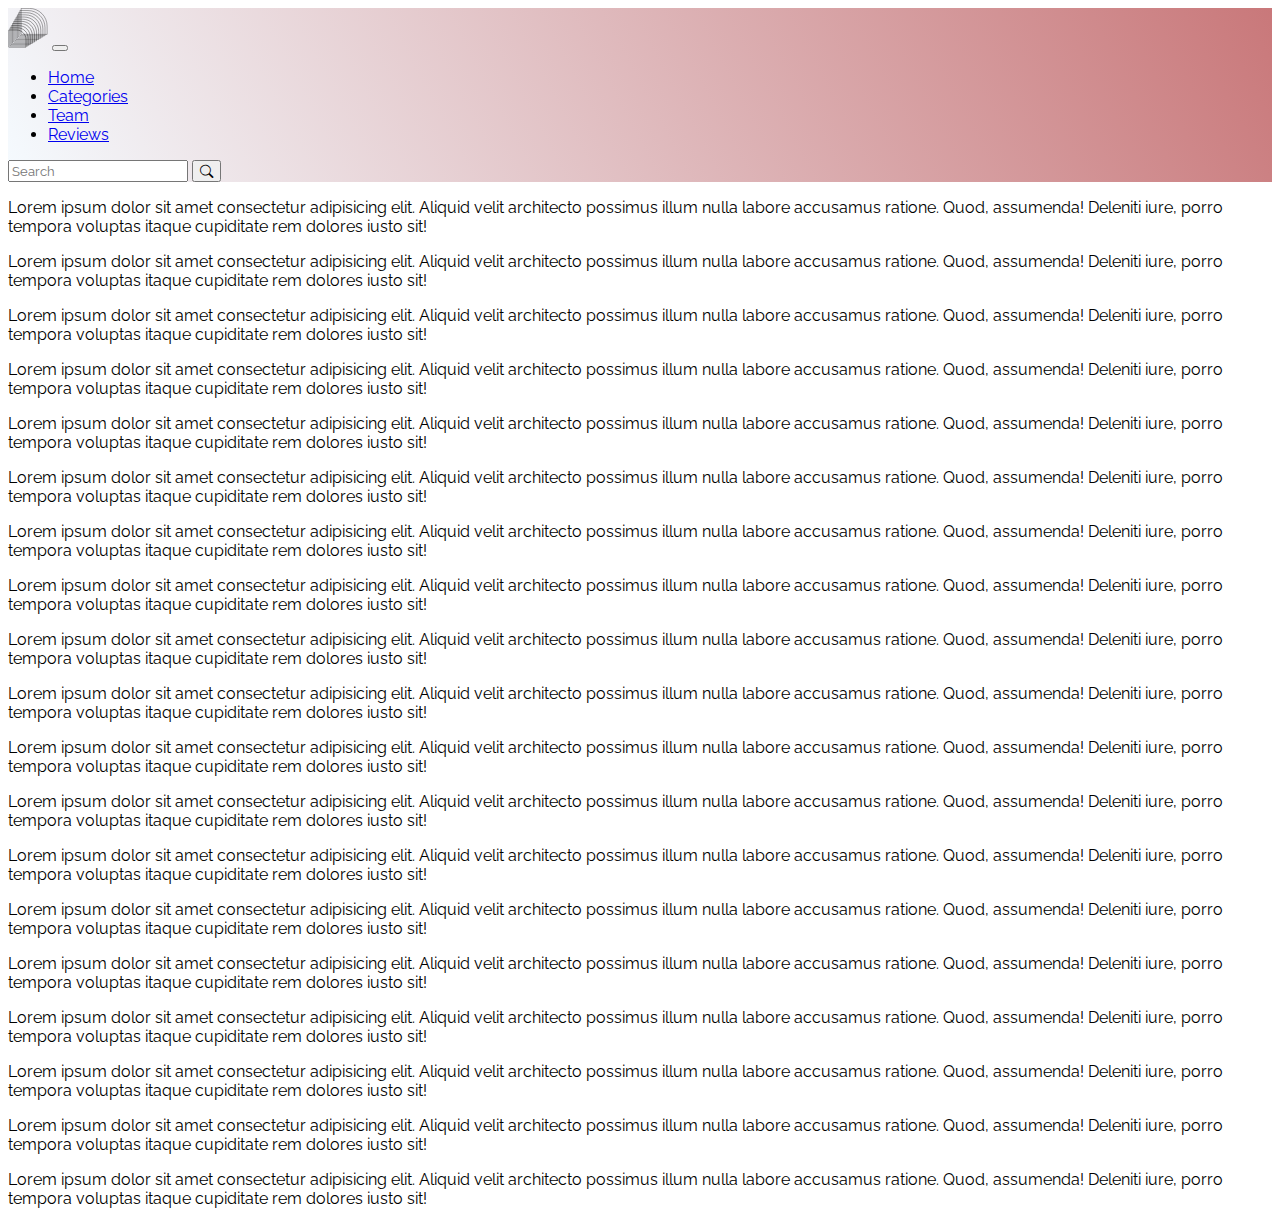
<file: index.html>
<!doctype html>
<html lang="en">
  <head>
    <meta charset="utf-8">
    <meta name="viewport" content="width=device-width, initial-scale=1">
    <title>Bootstrap demo</title>
    <link href="https://cdn.jsdelivr.net/npm/bootstrap@5.2.3/dist/css/bootstrap.min.css" rel="stylesheet" integrity="sha384-rbsA2VBKQhggwzxH7pPCaAqO46MgnOM80zW1RWuH61DGLwZJEdK2Kadq2F9CUG65" crossorigin="anonymous">
    
    <link rel="stylesheet" href="./style.css">
    <link rel="stylesheet" href="https://cdn.jsdelivr.net/npm/bootstrap-icons@1.10.2/font/bootstrap-icons.css">
    <!--FONT-->
    <link rel="preconnect" href="https://fonts.googleapis.com">
    <link rel="preconnect" href="https://fonts.gstatic.com" crossorigin>
    <link href="https://fonts.googleapis.com/css2?family=Raleway:wght@300&display=swap" rel="stylesheet">
   </head>
  <body>
    <header>
        <a href="#" class="scrollTop h2" id="scroll-top">
            <i class="bi bi-arrow-up-square-fill text-dark"></i>
        </a>
        <nav class="navbar navbar-expand-lg bg_nav">
            <div class="container-fluid">
              <a class="navbar-brand" href="#"><svg id="logo-68" width="40" height="40" viewBox="0 0 50 50" fill="none" xmlns="http://www.w3.org/2000/svg"><path class="stroke" d="M48.9 33H16.4V0.469971H26.62C32.529 0.469971 38.1961 2.81732 42.3744 6.99563C46.5527 11.1739 48.9 16.8409 48.9 22.75V33Z" stroke="black" stroke-width="0.43" stroke-miterlimit="10"></path><path class="stroke" d="M46.26 34.5799H14.86V3.16992H25C27.7914 3.16861 30.5558 3.71729 33.1351 4.78461C35.7144 5.85194 38.0582 7.41699 40.0325 9.39037C42.0068 11.3637 43.5729 13.7068 44.6415 16.2856C45.71 18.8644 46.26 21.6285 46.26 24.4199V34.5799Z" stroke="black" stroke-width="0.43" stroke-miterlimit="10"></path><path class="stroke" d="M43.62 36.1801H13.32V5.87012H23.4C26.0553 5.87012 28.6847 6.39312 31.1379 7.40927C33.5911 8.42542 35.8201 9.91482 37.6977 11.7924C39.5753 13.67 41.0647 15.8991 42.0809 18.3523C43.097 20.8055 43.62 23.4348 43.62 26.0901V36.1801Z" stroke="black" stroke-width="0.44" stroke-miterlimit="10"></path><path class="stroke" d="M41 37.7801H11.78V8.57008H21.78C24.3031 8.56745 26.8019 9.06213 29.1337 10.0258C31.4655 10.9896 33.5844 12.4034 35.3694 14.1866C37.1544 15.9697 38.5705 18.0872 39.5366 20.4179C40.5027 22.7487 41 25.247 41 27.7701V37.7801Z" stroke="black" stroke-width="0.45" stroke-miterlimit="10"></path><path class="stroke" d="M38.35 39.38H10.24V11.27H20.18C24.9982 11.2727 29.6182 13.1879 33.0252 16.5948C36.4322 20.0018 38.3473 24.6218 38.35 29.44V39.38Z" stroke="black" stroke-width="0.46" stroke-miterlimit="10"></path><path class="stroke" d="M35.71 41H8.70001V14H18.57C23.1106 14 27.4657 15.8017 30.6792 19.0096C33.8927 22.2175 35.7021 26.5694 35.71 31.11V41Z" stroke="black" stroke-width="0.46" stroke-miterlimit="10"></path><path class="stroke" d="M33.07 42.5899H7.15997V16.6699H17C21.2666 16.6832 25.3539 18.3873 28.3662 21.409C31.3785 24.4307 33.07 28.5233 33.07 32.7899V42.5899Z" stroke="black" stroke-width="0.47" stroke-miterlimit="10"></path><path class="stroke" d="M30.44 44.1901H5.62V19.3701H15.35C19.3513 19.3728 23.188 20.9635 26.0173 23.7928C28.8467 26.6222 30.4373 30.4588 30.44 34.4601V44.1901Z" stroke="black" stroke-width="0.48" stroke-miterlimit="10"></path><path class="stroke" d="M27.8 45.7901H4.08002V22.0701H13.74C17.4699 22.0727 21.0461 23.5563 23.6825 26.1946C26.319 28.833 27.8 32.4102 27.8 36.1401V45.7901Z" stroke="black" stroke-width="0.49" stroke-miterlimit="10"></path><path class="stroke" d="M25.16 47.4H2.53998V24.77H12.13C13.8372 24.77 15.5276 25.1063 17.1049 25.7596C18.6821 26.4129 20.1152 27.3705 21.3224 28.5776C22.5295 29.7848 23.4871 31.2179 24.1404 32.7951C24.7937 34.3724 25.13 36.0628 25.13 37.77L25.16 47.4Z" stroke="black" stroke-width="0.49" stroke-miterlimit="10"></path><path class="stroke" d="M22.53 49H1V27.47H10.52C13.7026 27.47 16.7548 28.7343 19.0053 30.9847C21.2557 33.2351 22.52 36.2874 22.52 39.47L22.53 49Z" stroke="black" stroke-width="0.5" stroke-miterlimit="10"></path></svg></a>
              <button class="navbar-toggler" type="button" data-bs-toggle="collapse" data-bs-target="#navbarSupportedContent" aria-controls="navbarSupportedContent" aria-expanded="false" aria-label="Toggle navigation">
                <span class="navbar-toggler-icon"></span>
              </button>
              <div class="collapse navbar-collapse" id="navbarSupportedContent">
                <ul class="navbar-nav me-auto mb-2 mb-lg-0">
                  <li class="nav-item">
                    <a class="nav-link active" aria-current="page" href="#">Home</a>
                  </li>
                  <li class="nav-item">
                    <a class="nav-link" href="#">Categories</a>
                  </li>
                  <li class="nav-item">
                    <a class="nav-link" href="#">Team</a>
                  </li>
                  <li class="nav-item">
                    <a class="nav-link" href="./reviews.html">Reviews</a>
                  </li> 
                </ul>
                
                <div class="d-flex justify-content-between">
                <form class="d-flex" role="search">
                  <input class="form-control me-2 border-0 rounded-3" type="search" placeholder="Search" aria-label="Search">
                  <button class="btn btn-outline-light rounded-3" type="submit">
                    <i class="bi bi-search"></i>
                 </button>
                  
                </form>
            </div>
              </div>
            </div>
          </nav>
    </header>
   

    <div class="container-fluid">
        <p>Lorem ipsum dolor sit amet consectetur adipisicing elit. Aliquid velit architecto possimus illum nulla labore accusamus ratione. Quod, assumenda! Deleniti iure, porro tempora voluptas itaque cupiditate rem dolores iusto sit!</p>
    </div>
    <div class="container-fluid">
        <p>Lorem ipsum dolor sit amet consectetur adipisicing elit. Aliquid velit architecto possimus illum nulla labore accusamus ratione. Quod, assumenda! Deleniti iure, porro tempora voluptas itaque cupiditate rem dolores iusto sit!</p>
    </div>
    <div class="container-fluid">
        <p>Lorem ipsum dolor sit amet consectetur adipisicing elit. Aliquid velit architecto possimus illum nulla labore accusamus ratione. Quod, assumenda! Deleniti iure, porro tempora voluptas itaque cupiditate rem dolores iusto sit!</p>
    </div>
    <div class="container-fluid">
        <p>Lorem ipsum dolor sit amet consectetur adipisicing elit. Aliquid velit architecto possimus illum nulla labore accusamus ratione. Quod, assumenda! Deleniti iure, porro tempora voluptas itaque cupiditate rem dolores iusto sit!</p>
    </div>
    <div class="container-fluid">
        <p>Lorem ipsum dolor sit amet consectetur adipisicing elit. Aliquid velit architecto possimus illum nulla labore accusamus ratione. Quod, assumenda! Deleniti iure, porro tempora voluptas itaque cupiditate rem dolores iusto sit!</p>
    </div>
    <div class="container-fluid">
        <p>Lorem ipsum dolor sit amet consectetur adipisicing elit. Aliquid velit architecto possimus illum nulla labore accusamus ratione. Quod, assumenda! Deleniti iure, porro tempora voluptas itaque cupiditate rem dolores iusto sit!</p>
    </div>
    <div class="container-fluid">
        <p>Lorem ipsum dolor sit amet consectetur adipisicing elit. Aliquid velit architecto possimus illum nulla labore accusamus ratione. Quod, assumenda! Deleniti iure, porro tempora voluptas itaque cupiditate rem dolores iusto sit!</p>
    </div>
    <div class="container-fluid">
        <p>Lorem ipsum dolor sit amet consectetur adipisicing elit. Aliquid velit architecto possimus illum nulla labore accusamus ratione. Quod, assumenda! Deleniti iure, porro tempora voluptas itaque cupiditate rem dolores iusto sit!</p>
    </div>
    <div class="container-fluid">
        <p>Lorem ipsum dolor sit amet consectetur adipisicing elit. Aliquid velit architecto possimus illum nulla labore accusamus ratione. Quod, assumenda! Deleniti iure, porro tempora voluptas itaque cupiditate rem dolores iusto sit!</p>
    </div>
    <div class="container-fluid">
        <p>Lorem ipsum dolor sit amet consectetur adipisicing elit. Aliquid velit architecto possimus illum nulla labore accusamus ratione. Quod, assumenda! Deleniti iure, porro tempora voluptas itaque cupiditate rem dolores iusto sit!</p>
    </div>
    <div class="container-fluid">
        <p>Lorem ipsum dolor sit amet consectetur adipisicing elit. Aliquid velit architecto possimus illum nulla labore accusamus ratione. Quod, assumenda! Deleniti iure, porro tempora voluptas itaque cupiditate rem dolores iusto sit!</p>
    </div>
    <div class="container-fluid">
        <p>Lorem ipsum dolor sit amet consectetur adipisicing elit. Aliquid velit architecto possimus illum nulla labore accusamus ratione. Quod, assumenda! Deleniti iure, porro tempora voluptas itaque cupiditate rem dolores iusto sit!</p>
    </div>
    <div class="container-fluid">
        <p>Lorem ipsum dolor sit amet consectetur adipisicing elit. Aliquid velit architecto possimus illum nulla labore accusamus ratione. Quod, assumenda! Deleniti iure, porro tempora voluptas itaque cupiditate rem dolores iusto sit!</p>
    </div>
    <div class="container-fluid">
        <p>Lorem ipsum dolor sit amet consectetur adipisicing elit. Aliquid velit architecto possimus illum nulla labore accusamus ratione. Quod, assumenda! Deleniti iure, porro tempora voluptas itaque cupiditate rem dolores iusto sit!</p>
    </div>
    <div class="container-fluid">
        <p>Lorem ipsum dolor sit amet consectetur adipisicing elit. Aliquid velit architecto possimus illum nulla labore accusamus ratione. Quod, assumenda! Deleniti iure, porro tempora voluptas itaque cupiditate rem dolores iusto sit!</p>
    </div>
    <div class="container-fluid">
        <p>Lorem ipsum dolor sit amet consectetur adipisicing elit. Aliquid velit architecto possimus illum nulla labore accusamus ratione. Quod, assumenda! Deleniti iure, porro tempora voluptas itaque cupiditate rem dolores iusto sit!</p>
    </div>
    <div class="container-fluid">
        <p>Lorem ipsum dolor sit amet consectetur adipisicing elit. Aliquid velit architecto possimus illum nulla labore accusamus ratione. Quod, assumenda! Deleniti iure, porro tempora voluptas itaque cupiditate rem dolores iusto sit!</p>
    </div>
    <div class="container-fluid">
        <p>Lorem ipsum dolor sit amet consectetur adipisicing elit. Aliquid velit architecto possimus illum nulla labore accusamus ratione. Quod, assumenda! Deleniti iure, porro tempora voluptas itaque cupiditate rem dolores iusto sit!</p>
    </div>
    <div class="container-fluid">
        <p>Lorem ipsum dolor sit amet consectetur adipisicing elit. Aliquid velit architecto possimus illum nulla labore accusamus ratione. Quod, assumenda! Deleniti iure, porro tempora voluptas itaque cupiditate rem dolores iusto sit!</p>
    </div>

    <script src="https://cdn.jsdelivr.net/npm/bootstrap@5.2.3/dist/js/bootstrap.bundle.min.js" integrity="sha384-kenU1KFdBIe4zVF0s0G1M5b4hcpxyD9F7jL+jjXkk+Q2h455rYXK/7HAuoJl+0I4" crossorigin="anonymous"></script>
    <script src="./main.js"></script>
</body>
</html>
</file>
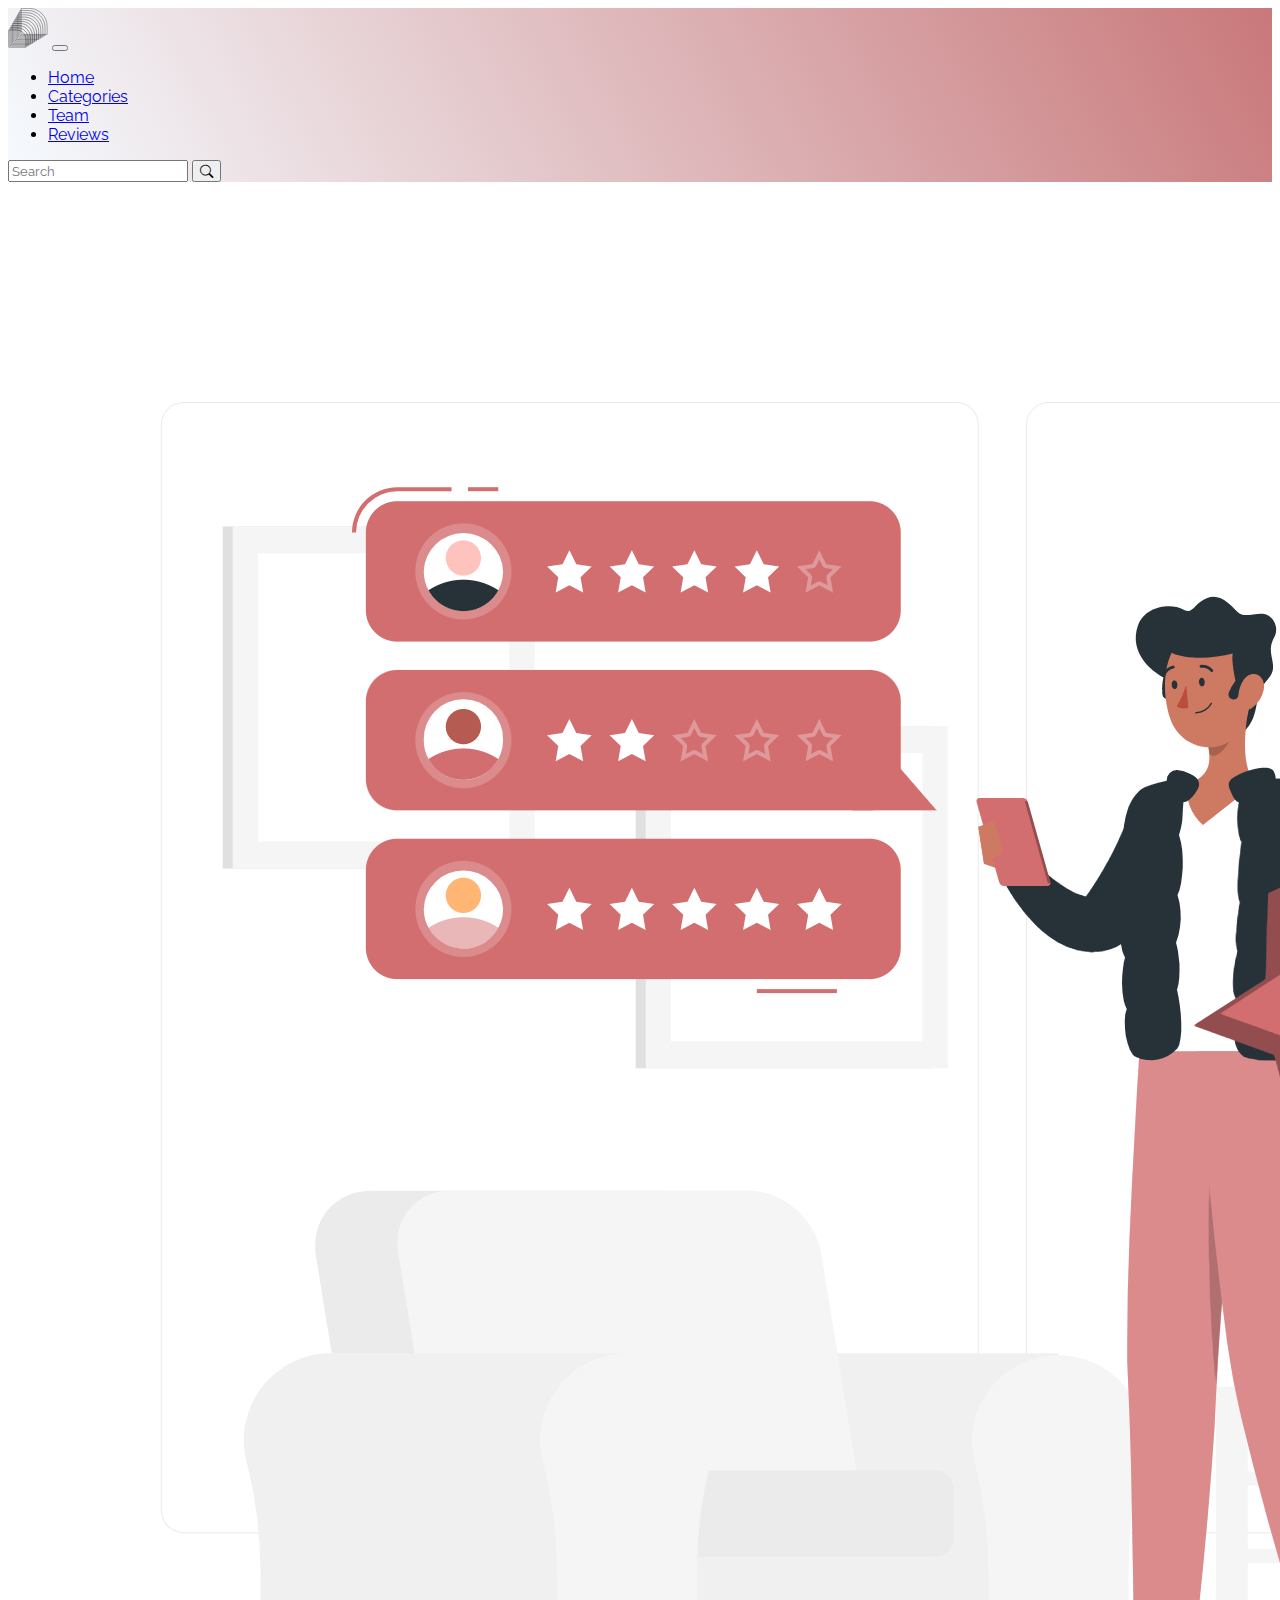
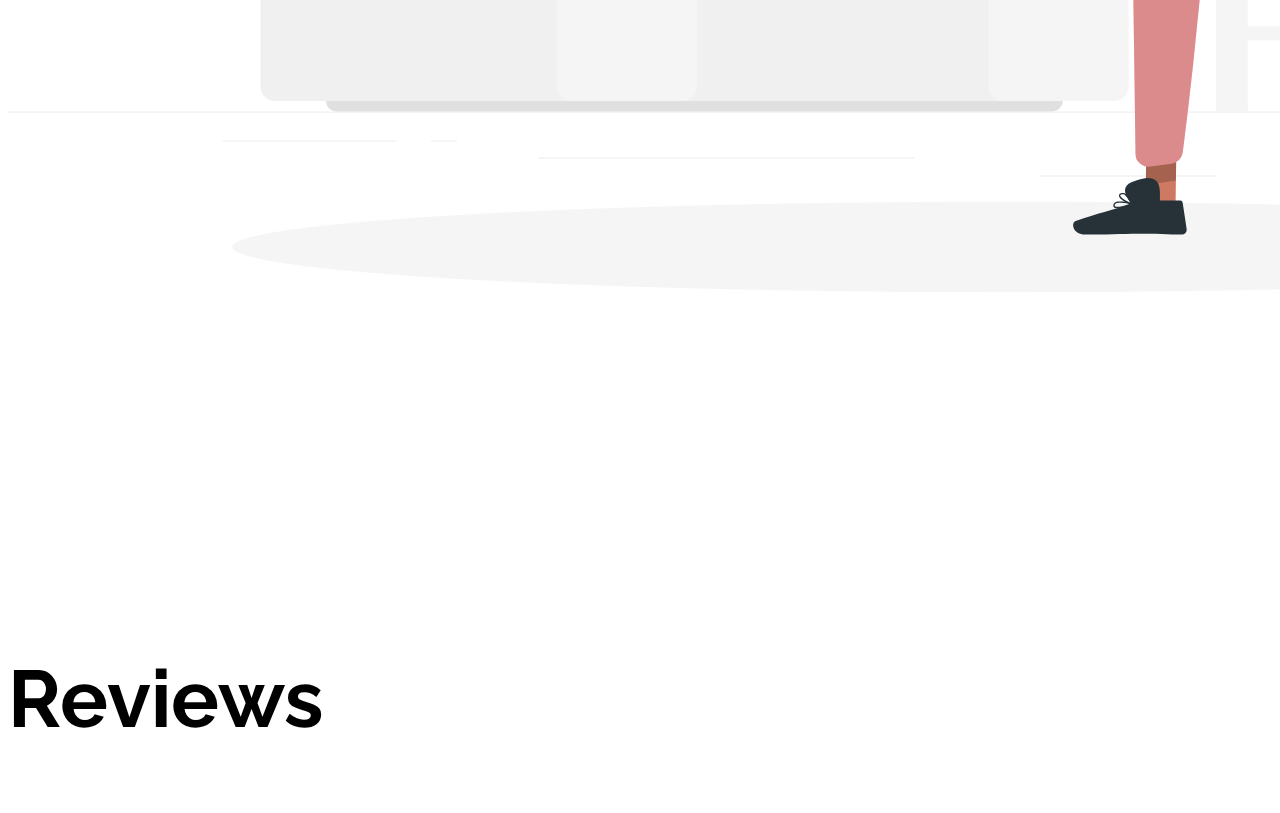
<file: reviews.html>
<!doctype html>
<html lang="en">
  <head>
    <meta charset="utf-8">
    <meta name="viewport" content="width=device-width, initial-scale=1">
    <title>Bootstrap demo</title>
    <link href="https://cdn.jsdelivr.net/npm/bootstrap@5.2.3/dist/css/bootstrap.min.css" rel="stylesheet" integrity="sha384-rbsA2VBKQhggwzxH7pPCaAqO46MgnOM80zW1RWuH61DGLwZJEdK2Kadq2F9CUG65" crossorigin="anonymous">
    
    <link rel="stylesheet" href="./style.css">
    <link rel="stylesheet" href="https://cdn.jsdelivr.net/npm/bootstrap-icons@1.10.2/font/bootstrap-icons.css">
    <!--FONT-->
    <link rel="preconnect" href="https://fonts.googleapis.com">
    <link rel="preconnect" href="https://fonts.gstatic.com" crossorigin>
    <link href="https://fonts.googleapis.com/css2?family=Raleway:wght@300&display=swap" rel="stylesheet">
   </head>
  <body>
    <header>
        <a href="#" class="scrollTop h2" id="scroll-top">
            <i class="bi bi-arrow-up-square-fill text-dark"></i>
        </a>
        <nav class="navbar navbar-expand-lg bg_nav">
            <div class="container-fluid">
              <a class="navbar-brand" href="#"><svg id="logo-68" width="40" height="40" viewBox="0 0 50 50" fill="none" xmlns="http://www.w3.org/2000/svg"><path class="stroke" d="M48.9 33H16.4V0.469971H26.62C32.529 0.469971 38.1961 2.81732 42.3744 6.99563C46.5527 11.1739 48.9 16.8409 48.9 22.75V33Z" stroke="black" stroke-width="0.43" stroke-miterlimit="10"></path><path class="stroke" d="M46.26 34.5799H14.86V3.16992H25C27.7914 3.16861 30.5558 3.71729 33.1351 4.78461C35.7144 5.85194 38.0582 7.41699 40.0325 9.39037C42.0068 11.3637 43.5729 13.7068 44.6415 16.2856C45.71 18.8644 46.26 21.6285 46.26 24.4199V34.5799Z" stroke="black" stroke-width="0.43" stroke-miterlimit="10"></path><path class="stroke" d="M43.62 36.1801H13.32V5.87012H23.4C26.0553 5.87012 28.6847 6.39312 31.1379 7.40927C33.5911 8.42542 35.8201 9.91482 37.6977 11.7924C39.5753 13.67 41.0647 15.8991 42.0809 18.3523C43.097 20.8055 43.62 23.4348 43.62 26.0901V36.1801Z" stroke="black" stroke-width="0.44" stroke-miterlimit="10"></path><path class="stroke" d="M41 37.7801H11.78V8.57008H21.78C24.3031 8.56745 26.8019 9.06213 29.1337 10.0258C31.4655 10.9896 33.5844 12.4034 35.3694 14.1866C37.1544 15.9697 38.5705 18.0872 39.5366 20.4179C40.5027 22.7487 41 25.247 41 27.7701V37.7801Z" stroke="black" stroke-width="0.45" stroke-miterlimit="10"></path><path class="stroke" d="M38.35 39.38H10.24V11.27H20.18C24.9982 11.2727 29.6182 13.1879 33.0252 16.5948C36.4322 20.0018 38.3473 24.6218 38.35 29.44V39.38Z" stroke="black" stroke-width="0.46" stroke-miterlimit="10"></path><path class="stroke" d="M35.71 41H8.70001V14H18.57C23.1106 14 27.4657 15.8017 30.6792 19.0096C33.8927 22.2175 35.7021 26.5694 35.71 31.11V41Z" stroke="black" stroke-width="0.46" stroke-miterlimit="10"></path><path class="stroke" d="M33.07 42.5899H7.15997V16.6699H17C21.2666 16.6832 25.3539 18.3873 28.3662 21.409C31.3785 24.4307 33.07 28.5233 33.07 32.7899V42.5899Z" stroke="black" stroke-width="0.47" stroke-miterlimit="10"></path><path class="stroke" d="M30.44 44.1901H5.62V19.3701H15.35C19.3513 19.3728 23.188 20.9635 26.0173 23.7928C28.8467 26.6222 30.4373 30.4588 30.44 34.4601V44.1901Z" stroke="black" stroke-width="0.48" stroke-miterlimit="10"></path><path class="stroke" d="M27.8 45.7901H4.08002V22.0701H13.74C17.4699 22.0727 21.0461 23.5563 23.6825 26.1946C26.319 28.833 27.8 32.4102 27.8 36.1401V45.7901Z" stroke="black" stroke-width="0.49" stroke-miterlimit="10"></path><path class="stroke" d="M25.16 47.4H2.53998V24.77H12.13C13.8372 24.77 15.5276 25.1063 17.1049 25.7596C18.6821 26.4129 20.1152 27.3705 21.3224 28.5776C22.5295 29.7848 23.4871 31.2179 24.1404 32.7951C24.7937 34.3724 25.13 36.0628 25.13 37.77L25.16 47.4Z" stroke="black" stroke-width="0.49" stroke-miterlimit="10"></path><path class="stroke" d="M22.53 49H1V27.47H10.52C13.7026 27.47 16.7548 28.7343 19.0053 30.9847C21.2557 33.2351 22.52 36.2874 22.52 39.47L22.53 49Z" stroke="black" stroke-width="0.5" stroke-miterlimit="10"></path></svg></a>
              <button class="navbar-toggler" type="button" data-bs-toggle="collapse" data-bs-target="#navbarSupportedContent" aria-controls="navbarSupportedContent" aria-expanded="false" aria-label="Toggle navigation">
                <span class="navbar-toggler-icon"></span>
              </button>
              <div class="collapse navbar-collapse" id="navbarSupportedContent">
                <ul class="navbar-nav me-auto mb-2 mb-lg-0">
                  <li class="nav-item">
                    <a class="nav-link active" aria-current="page" href="./index.html">Home</a>
                  </li>
                  <li class="nav-item">
                    <a class="nav-link" href="#">Categories</a>
                  </li>
                  <li class="nav-item">
                    <a class="nav-link" href="#">Team</a>
                  </li>
                  <li class="nav-item">
                    <a class="nav-link" href="./reviews.html">Reviews</a>
                  </li> 
                </ul>
                <div class="d-flex justify-content-between">
                <form class="d-flex" role="search">
                  <input class="form-control me-2 border-0 rounded-3" type="search" placeholder="Search" aria-label="Search">
                  <button class="btn btn-outline-light rounded-3" type="submit">
                    <i class="bi bi-search"></i>
                 </button>
                  
                </form>
            </div>
              </div>
            </div>
          </nav>
    </header>
   <section>
    <img src="./images/Online Review-rafiki.png" class="img-fluid" alt="">
   </section>

   <section>
   <div class="container my-5 py-5">
       <div class="d-flex justify-content-center">
        <h2 class="sub">Reviews</h2>
       </div>
    <div class="row" id="columnCards">

    </div>
     </div>
   </section>

    <script src="https://cdn.jsdelivr.net/npm/bootstrap@5.2.3/dist/js/bootstrap.bundle.min.js" integrity="sha384-kenU1KFdBIe4zVF0s0G1M5b4hcpxyD9F7jL+jjXkk+Q2h455rYXK/7HAuoJl+0I4" crossorigin="anonymous"></script>
    <script src="./main.js"></script>
</body>
</html>
</file>
<file: style.css>
*{
    font-family: 'Raleway', sans-serif;
}

.bg_nav{
    background-color: #f5fbff;
    background-image: linear-gradient(62deg, #f5fbff 0%, #c9787a 100%);

}

.scrollTop{
    position: fixed;
    z-index: 10;
    right: 1rem;
    bottom: -20%;
    display: flex;
    justify-content: center;
    align-items: center;
    padding: .2rem;
    transition: .4s;
    visibility: hidden;
}

.show-scroll{
    visibility: visible;
    bottom: 1rem;
}


.bg__cards{
    background-color: #f5fbff;
    background-image: linear-gradient(62deg, #f5fbff 0%, #c9787a 100%);
}

.sub{
    font-size: 80px;
}


.animada{
    opacity: 0;
    transition: all 0.5s ease-in;
}
</file>
